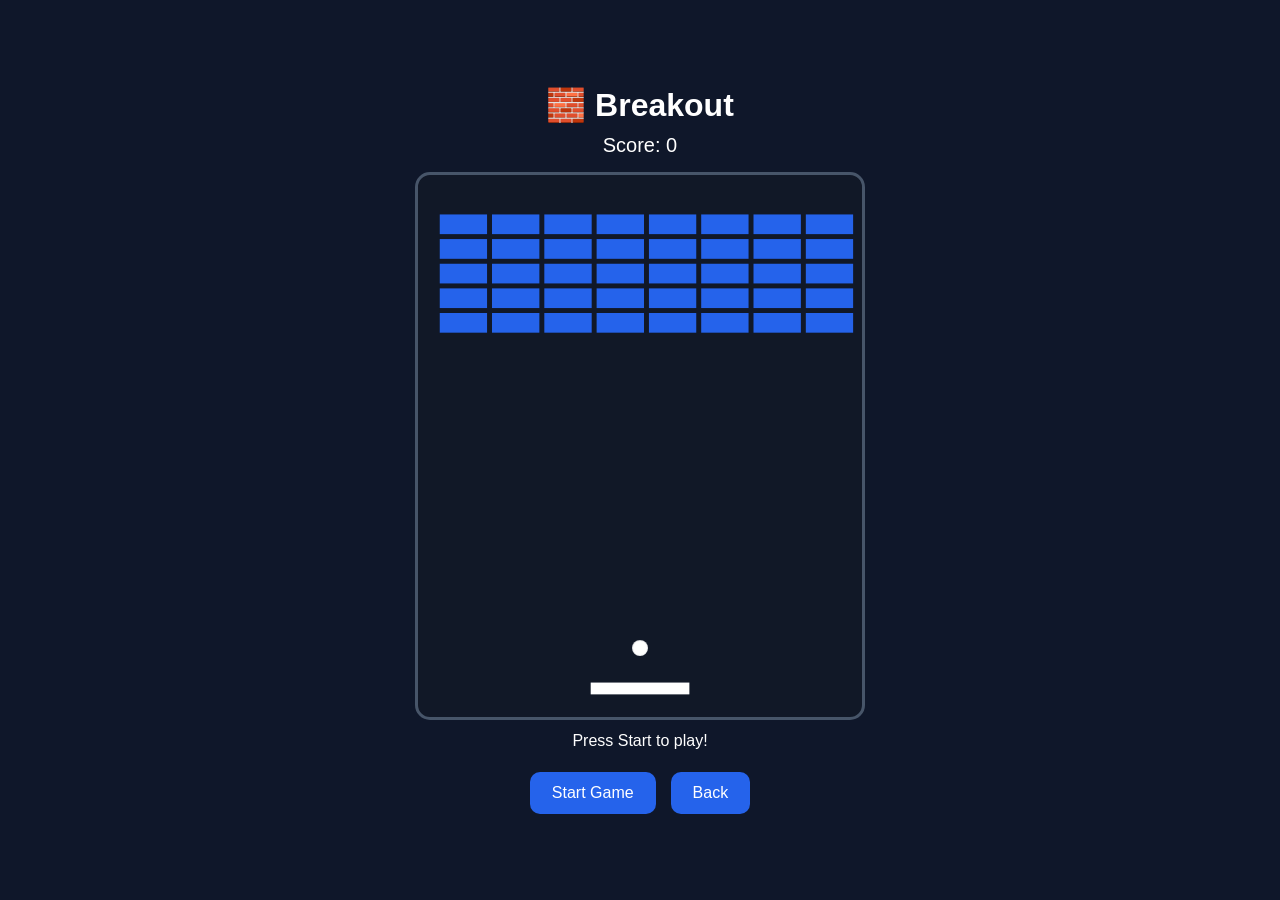
<file: breakout.html>
<!DOCTYPE html>
<html lang="en">
<head>
    <meta charset="UTF-8">
    <meta name="viewport" content="width=device-width, initial-scale=1.0">

    <title>BERAT Breakout</title>

    <style>
        * {
            box-sizing: border-box;
            margin: 0;
            padding: 0;
        }

        body {
            min-height: 100vh;
            display: flex;
            justify-content: center;
            align-items: center;
            background: #0f172a;
            color: white;
            font-family: Arial, sans-serif;
        }

        .game-container {
            width: 100%;
            max-width: 500px;
            padding: 20px;
            text-align: center;
        }

        h1 {
            margin-bottom: 10px;
        }

        .score {
            font-size: 20px;
            margin-bottom: 15px;
        }

        canvas {
            width: 450px;
            max-width: 100%;
            height: auto;
            background: #111827;
            border: 3px solid #475569;
            border-radius: 15px;
            display: block;
            margin: auto;
        }

        .buttons {
            display: flex;
            justify-content: center;
            gap: 15px;
            margin-top: 15px;
        }

        button,
        .back-button {
            border: none;
            padding: 12px 22px;
            border-radius: 10px;
            background: #2563eb;
            color: white;
            font-size: 16px;
            cursor: pointer;
            text-decoration: none;
        }

        button:hover,
        .back-button:hover {
            opacity: 0.85;
        }

        .message {
            margin-top: 12px;
            min-height: 25px;
        }
    </style>
</head>

<body>

<div class="game-container">

    <h1>🧱 Breakout</h1>

    <div class="score">
        Score: <span id="score">0</span>
    </div>

    <canvas id="gameCanvas" width="450" height="550"></canvas>

    <div class="message" id="message">
        Press Start to play!
    </div>

    <div class="buttons">
        <button onclick="startGame()">Start Game</button>

        <a href="index.html" class="back-button">
            Back
        </a>
    </div>

</div>

<script>

const canvas = document.getElementById("gameCanvas");
const ctx = canvas.getContext("2d");

const scoreElement = document.getElementById("score");
const messageElement = document.getElementById("message");

let gameRunning = false;
let score = 0;

const paddle = {
    x: 175,
    y: 515,
    width: 100,
    height: 12,
    speed: 8
};

const ball = {
    x: 225,
    y: 480,
    radius: 8,
    dx: 4,
    dy: -4
};

let bricks = [];

const rows = 5;
const columns = 8;

function createBricks() {

    bricks = [];

    const brickWidth = 48;
    const brickHeight = 20;
    const gap = 5;

    for (let row = 0; row < rows; row++) {

        for (let col = 0; col < columns; col++) {

            bricks.push({
                x: 22 + col * (brickWidth + gap),
                y: 40 + row * (brickHeight + gap),
                width: brickWidth,
                height: brickHeight,
                alive: true
            });

        }

    }
}

function drawBricks() {

    bricks.forEach(brick => {

        if (!brick.alive)
            return;

        ctx.fillStyle = "#2563eb";

        ctx.fillRect(
            brick.x,
            brick.y,
            brick.width,
            brick.height
        );

    });
}

function drawPaddle() {

    ctx.fillStyle = "#ffffff";

    ctx.fillRect(
        paddle.x,
        paddle.y,
        paddle.width,
        paddle.height
    );
}

function drawBall() {

    ctx.beginPath();

    ctx.arc(
        ball.x,
        ball.y,
        ball.radius,
        0,
        Math.PI * 2
    );

    ctx.fillStyle = "#ffffff";

    ctx.fill();

    ctx.closePath();
}

function resetBall() {

    ball.x = canvas.width / 2;
    ball.y = canvas.height - 70;

    ball.dx = 4;
    ball.dy = -4;

}

function startGame() {

    score = 0;

    scoreElement.textContent = "0";

    paddle.x = 175;

    resetBall();

    createBricks();

    gameRunning = true;

    messageElement.textContent =
        "Break all the blocks!";

}

function update() {

    if (!gameRunning)
        return;

    ball.x += ball.dx;
    ball.y += ball.dy;

    // Walls

    if (
        ball.x - ball.radius < 0 ||
        ball.x + ball.radius > canvas.width
    ) {

        ball.dx *= -1;

    }

    if (
        ball.y - ball.radius < 0
    ) {

        ball.dy *= -1;

    }

    // Paddle

    if (
        ball.x > paddle.x &&
        ball.x < paddle.x + paddle.width &&
        ball.y + ball.radius >= paddle.y &&
        ball.y < paddle.y + paddle.height
    ) {

        ball.dy = -Math.abs(ball.dy);

    }

    // Bricks

    bricks.forEach(brick => {

        if (!brick.alive)
            return;

        if (
            ball.x + ball.radius > brick.x &&
            ball.x - ball.radius <
                brick.x + brick.width &&
            ball.y + ball.radius > brick.y &&
            ball.y - ball.radius <
                brick.y + brick.height
        ) {

            brick.alive = false;

            ball.dy *= -1;

            score++;

            scoreElement.textContent =
                score;

        }

    });

    // Win

    if (
        bricks.every(
            brick => !brick.alive
        )
    ) {

        gameRunning = false;

        messageElement.textContent =
            "🎉 You won! Press Start to play again.";

    }

    // Lose

    if (
        ball.y >
        canvas.height
    ) {

        gameRunning = false;

        messageElement.textContent =
            "💥 Game Over! Press Start to try again.";

    }

}

function draw() {

    ctx.clearRect(
        0,
        0,
        canvas.width,
        canvas.height
    );

    drawBricks();

    drawPaddle();

    drawBall();

}

function gameLoop() {

    update();

    draw();

    requestAnimationFrame(
        gameLoop
    );

}

document.addEventListener(
    "mousemove",
    event => {

        const rect =
            canvas.getBoundingClientRect();

        const mouseX =
            event.clientX -
            rect.left;

        paddle.x =
            mouseX -
            paddle.width / 2;

        if (paddle.x < 0)
            paddle.x = 0;

        if (
            paddle.x +
            paddle.width >
            canvas.width
        ) {

            paddle.x =
                canvas.width -
                paddle.width;

        }

    }
);

document.addEventListener(
    "keydown",
    event => {

        if (
            event.key === "ArrowLeft"
        ) {

            paddle.x -=
                paddle.speed;

        }

        if (
            event.key === "ArrowRight"
        ) {

            paddle.x +=
                paddle.speed;

        }

        if (paddle.x < 0)
            paddle.x = 0;

        if (
            paddle.x +
            paddle.width >
            canvas.width
        ) {

            paddle.x =
                canvas.width -
                paddle.width;

        }

    }
);

createBricks();

gameLoop();

</script>

</body>
</html>
</file>
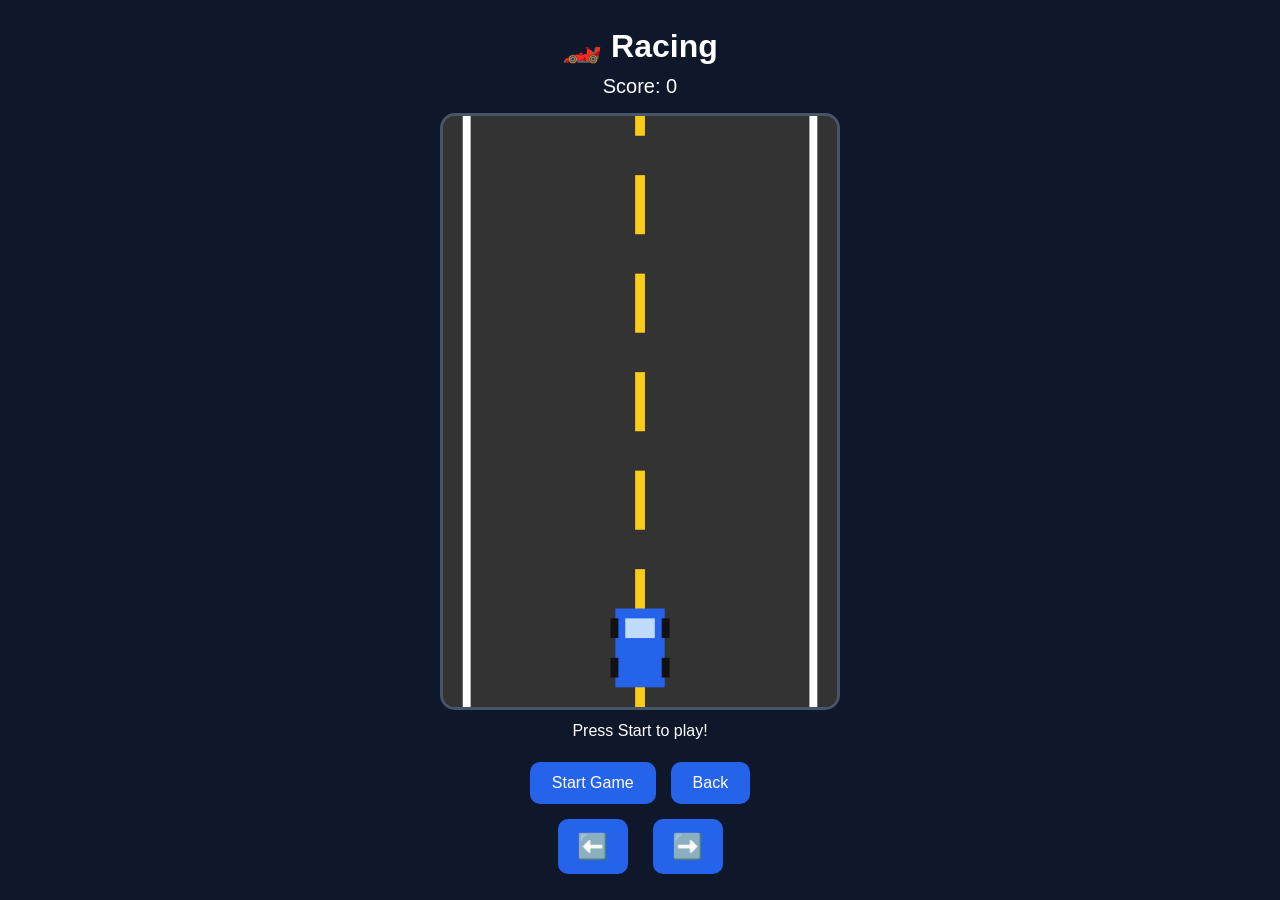
<file: racing.html>
<!DOCTYPE html>
<html lang="en">
<head>
    <meta charset="UTF-8">
    <meta name="viewport" content="width=device-width, initial-scale=1.0">

    <title>BERAT Racing</title>

    <style>
        * {
            box-sizing: border-box;
            margin: 0;
            padding: 0;
        }

        body {
            min-height: 100vh;
            display: flex;
            justify-content: center;
            align-items: center;
            background: #0f172a;
            color: white;
            font-family: Arial, sans-serif;
        }

        .game-container {
            text-align: center;
            width: 100%;
            max-width: 450px;
            padding: 20px;
        }

        h1 {
            margin-bottom: 10px;
            font-size: 32px;
        }

        .score {
            font-size: 20px;
            margin-bottom: 15px;
        }

        canvas {
            width: 400px;
            max-width: 100%;
            height: auto;
            background: #333;
            border-radius: 15px;
            border: 3px solid #475569;
            display: block;
            margin: auto;
        }

        .buttons {
            display: flex;
            justify-content: center;
            gap: 15px;
            margin-top: 15px;
        }

        button,
        .back-button {
            border: none;
            padding: 12px 22px;
            border-radius: 10px;
            background: #2563eb;
            color: white;
            font-size: 16px;
            cursor: pointer;
            text-decoration: none;
        }

        button:hover,
        .back-button:hover {
            opacity: 0.85;
        }

        .controls {
            margin-top: 15px;
            display: flex;
            justify-content: center;
            gap: 25px;
        }

        .control-button {
            width: 70px;
            height: 55px;
            font-size: 25px;
            padding: 0;
        }

        .message {
            margin-top: 12px;
            min-height: 25px;
            font-size: 16px;
        }
    </style>
</head>

<body>

<div class="game-container">

    <h1>🏎️ Racing</h1>

    <div class="score">
        Score: <span id="score">0</span>
    </div>

    <canvas id="gameCanvas" width="400" height="600"></canvas>

    <div class="message" id="message">
        Press Start to play!
    </div>

    <div class="buttons">
        <button onclick="startGame()">Start Game</button>

        <a href="index.html" class="back-button">
            Back
        </a>
    </div>

    <div class="controls">
        <button class="control-button" onclick="moveLeft()">⬅️</button>
        <button class="control-button" onclick="moveRight()">➡️</button>
    </div>

</div>

<script>

const canvas = document.getElementById("gameCanvas");
const ctx = canvas.getContext("2d");

const scoreElement = document.getElementById("score");
const messageElement = document.getElementById("message");

let gameRunning = false;
let score = 0;

let roadSpeed = 5;

const player = {
    x: 175,
    y: 500,
    width: 50,
    height: 80,
    speed: 7
};

let enemies = [];

let keys = {
    left: false,
    right: false
};


/* =========================
   DRAW ROAD
========================= */

function drawRoad() {

    ctx.fillStyle = "#333";
    ctx.fillRect(0, 0, canvas.width, canvas.height);

    // Road borders
    ctx.fillStyle = "#ffffff";

    ctx.fillRect(20, 0, 8, canvas.height);
    ctx.fillRect(372, 0, 8, canvas.height);

    // Road lines
    ctx.fillStyle = "#facc15";

    for (let y = -40; y < canvas.height; y += 100) {

        ctx.fillRect(
            195,
            y,
            10,
            60
        );
    }
}


/* =========================
   DRAW PLAYER
========================= */

function drawPlayer() {

    ctx.fillStyle = "#2563eb";

    ctx.fillRect(
        player.x,
        player.y,
        player.width,
        player.height
    );

    // Windows
    ctx.fillStyle = "#bfdbfe";

    ctx.fillRect(
        player.x + 10,
        player.y + 10,
        30,
        20
    );

    // Wheels
    ctx.fillStyle = "#111";

    ctx.fillRect(
        player.x - 5,
        player.y + 10,
        8,
        20
    );

    ctx.fillRect(
        player.x + player.width - 3,
        player.y + 10,
        8,
        20
    );

    ctx.fillRect(
        player.x - 5,
        player.y + 50,
        8,
        20
    );

    ctx.fillRect(
        player.x + player.width - 3,
        player.y + 50,
        8,
        20
    );
}


/* =========================
   CREATE ENEMY
========================= */

function createEnemy() {

    const enemy = {

        x: Math.floor(
            Math.random() * 6
        ) * 55 + 40,

        y: -100,

        width: 50,

        height: 80,

        speed:
            roadSpeed +
            Math.random() * 3
    };

    enemies.push(enemy);
}


/* =========================
   DRAW ENEMIES
========================= */

function drawEnemies() {

    enemies.forEach(enemy => {

        ctx.fillStyle = "#ef4444";

        ctx.fillRect(
            enemy.x,
            enemy.y,
            enemy.width,
            enemy.height
        );

        // Windows
        ctx.fillStyle = "#fecaca";

        ctx.fillRect(
            enemy.x + 10,
            enemy.y + 10,
            30,
            20
        );

        // Wheels
        ctx.fillStyle = "#111";

        ctx.fillRect(
            enemy.x - 5,
            enemy.y + 10,
            8,
            20
        );

        ctx.fillRect(
            enemy.x + enemy.width - 3,
            enemy.y + 10,
            8,
            20
        );

        ctx.fillRect(
            enemy.x - 5,
            enemy.y + 50,
            8,
            20
        );

        ctx.fillRect(
            enemy.x + enemy.width - 3,
            enemy.y + 50,
            8,
            20
        );
    });
}


/* =========================
   UPDATE
========================= */

function update() {

    if (!gameRunning)
        return;

    // Move player
    if (keys.left) {

        player.x -= player.speed;

    }

    if (keys.right) {

        player.x += player.speed;

    }


    // Keep player on road
    if (player.x < 30) {

        player.x = 30;

    }

    if (
        player.x +
        player.width >
        370
    ) {

        player.x =
            370 -
            player.width;

    }


    // Move enemies
    enemies.forEach(enemy => {

        enemy.y += enemy.speed;

    });


    // Remove enemies
    enemies =
        enemies.filter(
            enemy =>
                enemy.y <
                canvas.height + 100
        );


    // Randomly create enemies
    if (
        Math.random() <
        0.025
    ) {

        createEnemy();

    }


    // Collision
    enemies.forEach(enemy => {

        if (
            player.x <
                enemy.x +
                enemy.width &&

            player.x +
                player.width >
                enemy.x &&

            player.y <
                enemy.y +
                enemy.height &&

            player.y +
                player.height >
                enemy.y
        ) {

            gameOver();

        }

    });


    score++;

    scoreElement.textContent =
        Math.floor(score / 10);


    // Increase difficulty
    if (
        score % 500 === 0
    ) {

        roadSpeed += 0.5;

    }

}


/* =========================
   DRAW
========================= */

function draw() {

    drawRoad();

    drawPlayer();

    drawEnemies();

}


/* =========================
   GAME LOOP
========================= */

function gameLoop() {

    update();

    draw();

    requestAnimationFrame(
        gameLoop
    );

}


/* =========================
   START GAME
========================= */

function startGame() {

    score = 0;

    roadSpeed = 5;

    enemies = [];

    player.x = 175;

    gameRunning = true;

    scoreElement.textContent = "0";

    messageElement.textContent =
        "Avoid the cars!";

}


/* =========================
   GAME OVER
========================= */

function gameOver() {

    gameRunning = false;

    messageElement.textContent =
        "💥 Game Over! Press Start to try again.";

}


/* =========================
   BUTTON CONTROLS
========================= */

function moveLeft() {

    player.x -= 50;

}


function moveRight() {

    player.x += 50;

}


/* =========================
   KEYBOARD CONTROLS
========================= */

document.addEventListener(
    "keydown",
    event => {

        if (
            event.key === "ArrowLeft"
        ) {

            keys.left = true;

        }

        if (
            event.key === "ArrowRight"
        ) {

            keys.right = true;

        }

    }
);


document.addEventListener(
    "keyup",
    event => {

        if (
            event.key === "ArrowLeft"
        ) {

            keys.left = false;

        }

        if (
            event.key === "ArrowRight"
        ) {

            keys.right = false;

        }

    }
);


/* =========================
   START LOOP
========================= */

gameLoop();

</script>

</body>
</html>
</file>
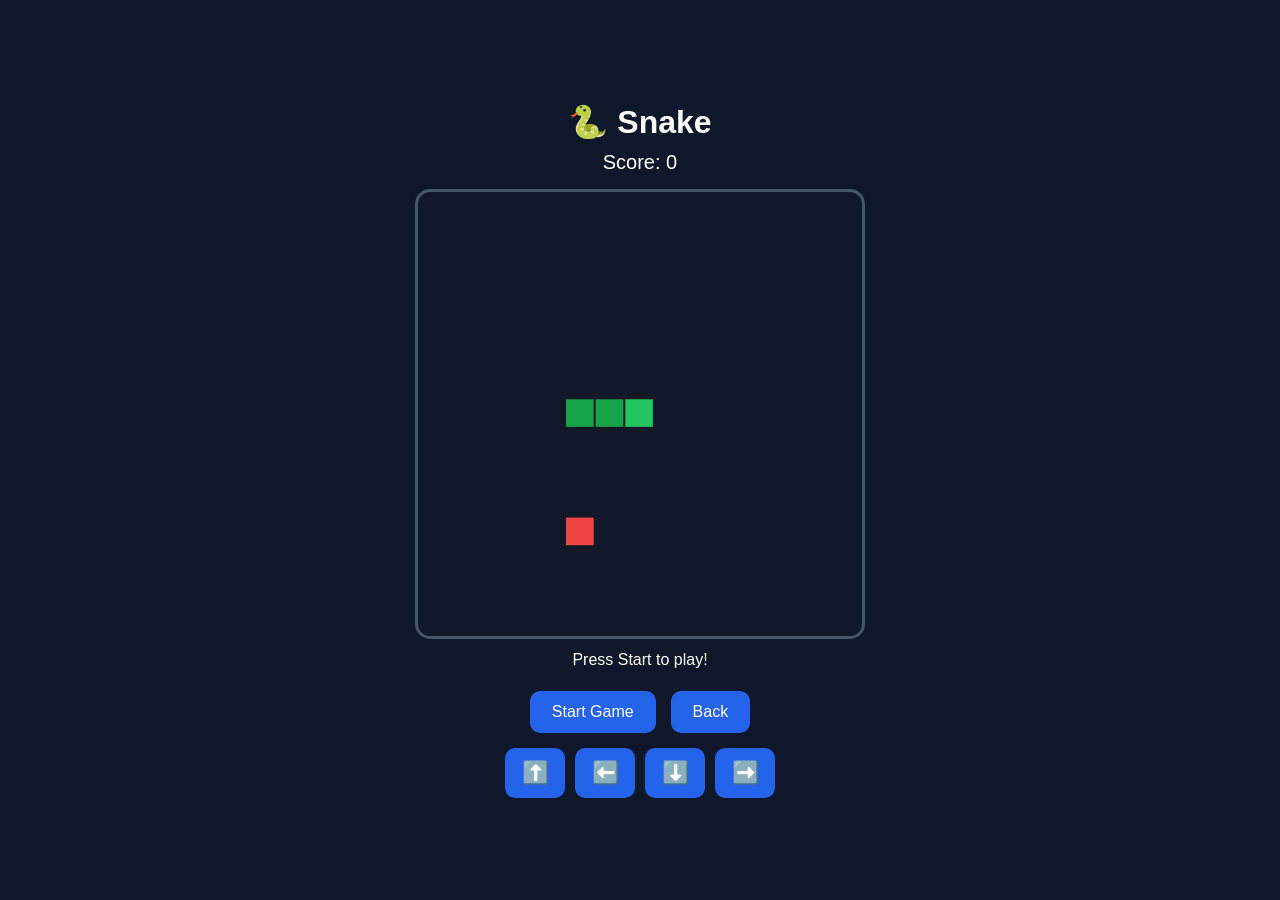
<file: snake.html>
<!DOCTYPE html>
<html lang="en">
<head>
    <meta charset="UTF-8">
    <meta name="viewport" content="width=device-width, initial-scale=1.0">

    <title>BERAT Snake</title>

    <style>

        * {
            box-sizing: border-box;
            margin: 0;
            padding: 0;
        }

        body {
            min-height: 100vh;
            display: flex;
            justify-content: center;
            align-items: center;
            background: #0f172a;
            color: white;
            font-family: Arial, sans-serif;
        }

        .game-container {
            width: 100%;
            max-width: 500px;
            padding: 20px;
            text-align: center;
        }

        h1 {
            margin-bottom: 10px;
        }

        .score {
            font-size: 20px;
            margin-bottom: 15px;
        }

        canvas {
            width: 450px;
            max-width: 100%;
            height: auto;
            background: #111827;
            border: 3px solid #475569;
            border-radius: 15px;
            display: block;
            margin: auto;
        }

        .buttons {
            display: flex;
            justify-content: center;
            gap: 15px;
            margin-top: 15px;
        }

        button,
        .back-button {
            border: none;
            padding: 12px 22px;
            border-radius: 10px;
            background: #2563eb;
            color: white;
            font-size: 16px;
            cursor: pointer;
            text-decoration: none;
        }

        button:hover,
        .back-button:hover {
            opacity: 0.85;
        }

        .controls {
            margin-top: 15px;
            display: flex;
            justify-content: center;
            gap: 10px;
        }

        .controls button {
            width: 60px;
            height: 50px;
            padding: 0;
            font-size: 22px;
        }

        .message {
            margin-top: 12px;
            min-height: 25px;
        }

    </style>

</head>

<body>

<div class="game-container">

    <h1>🐍 Snake</h1>

    <div class="score">
        Score: <span id="score">0</span>
    </div>

    <canvas
        id="gameCanvas"
        width="450"
        height="450">
    </canvas>

    <div class="message" id="message">
        Press Start to play!
    </div>

    <div class="buttons">

        <button onclick="startGame()">
            Start Game
        </button>

        <a
            href="index.html"
            class="back-button">
            Back
        </a>

    </div>

    <div class="controls">

        <button onclick="changeDirection('up')">
            ⬆️
        </button>

        <button onclick="changeDirection('left')">
            ⬅️
        </button>

        <button onclick="changeDirection('down')">
            ⬇️
        </button>

        <button onclick="changeDirection('right')">
            ➡️
        </button>

    </div>

</div>

<script>

const canvas =
    document.getElementById(
        "gameCanvas"
    );

const ctx =
    canvas.getContext("2d");

const scoreElement =
    document.getElementById(
        "score"
    );

const messageElement =
    document.getElementById(
        "message"
    );

const gridSize = 30;

const tileCount =
    canvas.width / gridSize;

let snake = [];

let food = {
    x: 10,
    y: 10
};

let direction = {
    x: 1,
    y: 0
};

let nextDirection = {
    x: 1,
    y: 0
};

let score = 0;

let gameRunning = false;

let gameInterval;


/* =========================
   START GAME
========================= */

function startGame() {

    snake = [
        {
            x: 7,
            y: 7
        },
        {
            x: 6,
            y: 7
        },
        {
            x: 5,
            y: 7
        }
    ];

    direction = {
        x: 1,
        y: 0
    };

    nextDirection = {
        x: 1,
        y: 0
    };

    score = 0;

    scoreElement.textContent =
        "0";

    gameRunning = true;

    messageElement.textContent =
        "Eat the food!";

    placeFood();

    clearInterval(
        gameInterval
    );

    gameInterval =
        setInterval(
            gameStep,
            100
        );

}


/* =========================
   GAME STEP
========================= */

function gameStep() {

    if (!gameRunning)
        return;

    direction = nextDirection;

    const head = {
        x:
            snake[0].x +
            direction.x,

        y:
            snake[0].y +
            direction.y
    };


    // Wall collision

    if (
        head.x < 0 ||
        head.x >= tileCount ||
        head.y < 0 ||
        head.y >= tileCount
    ) {

        gameOver();

        return;

    }


    // Snake collision

    for (
        let i = 0;
        i < snake.length;
        i++
    ) {

        if (
            head.x === snake[i].x &&
            head.y === snake[i].y
        ) {

            gameOver();

            return;

        }

    }


    snake.unshift(head);


    // Food

    if (
        head.x === food.x &&
        head.y === food.y
    ) {

        score++;

        scoreElement.textContent =
            score;

        placeFood();

    } else {

        snake.pop();

    }

    draw();

}


/* =========================
   DRAW
========================= */

function draw() {

    ctx.clearRect(
        0,
        0,
        canvas.width,
        canvas.height
    );


    // Food

    ctx.fillStyle = "#ef4444";

    ctx.fillRect(
        food.x * gridSize,
        food.y * gridSize,
        gridSize - 2,
        gridSize - 2
    );


    // Snake

    snake.forEach(
        (part, index) => {

            ctx.fillStyle =
                index === 0
                    ? "#22c55e"
                    : "#16a34a";

            ctx.fillRect(
                part.x * gridSize,
                part.y * gridSize,
                gridSize - 2,
                gridSize - 2
            );

        }
    );

}


/* =========================
   FOOD
========================= */

function placeFood() {

    let validPosition = false;

    while (!validPosition) {

        food.x =
            Math.floor(
                Math.random() *
                tileCount
            );

        food.y =
            Math.floor(
                Math.random() *
                tileCount
            );

        validPosition =
            !snake.some(
                part =>
                    part.x === food.x &&
                    part.y === food.y
            );

    }

}


/* =========================
   DIRECTION
========================= */

function changeDirection(
    newDirection
) {

    if (!gameRunning)
        return;

    if (
        newDirection === "up" &&
        direction.y !== 1
    ) {

        nextDirection = {
            x: 0,
            y: -1
        };

    }

    if (
        newDirection === "down" &&
        direction.y !== -1
    ) {

        nextDirection = {
            x: 0,
            y: 1
        };

    }

    if (
        newDirection === "left" &&
        direction.x !== 1
    ) {

        nextDirection = {
            x: -1,
            y: 0
        };

    }

    if (
        newDirection === "right" &&
        direction.x !== -1
    ) {

        nextDirection = {
            x: 1,
            y: 0
        };

    }

}


/* =========================
   KEYBOARD
========================= */

document.addEventListener(
    "keydown",
    event => {

        if (
            event.key === "ArrowUp"
        ) {

            changeDirection("up");

        }

        if (
            event.key === "ArrowDown"
        ) {

            changeDirection("down");

        }

        if (
            event.key === "ArrowLeft"
        ) {

            changeDirection("left");

        }

        if (
            event.key === "ArrowRight"
        ) {

            changeDirection("right");

        }

    }
);


/* =========================
   GAME OVER
========================= */

function gameOver() {

    gameRunning = false;

    clearInterval(
        gameInterval
    );

    messageElement.textContent =
        "💥 Game Over! Press Start to try again.";

}


/* =========================
   INITIAL DRAW
========================= */

snake = [
    {
        x: 7,
        y: 7
    },
    {
        x: 6,
        y: 7
    },
    {
        x: 5,
        y: 7
    }
];

placeFood();

draw();

</script>

</body>
</html>
</file>
